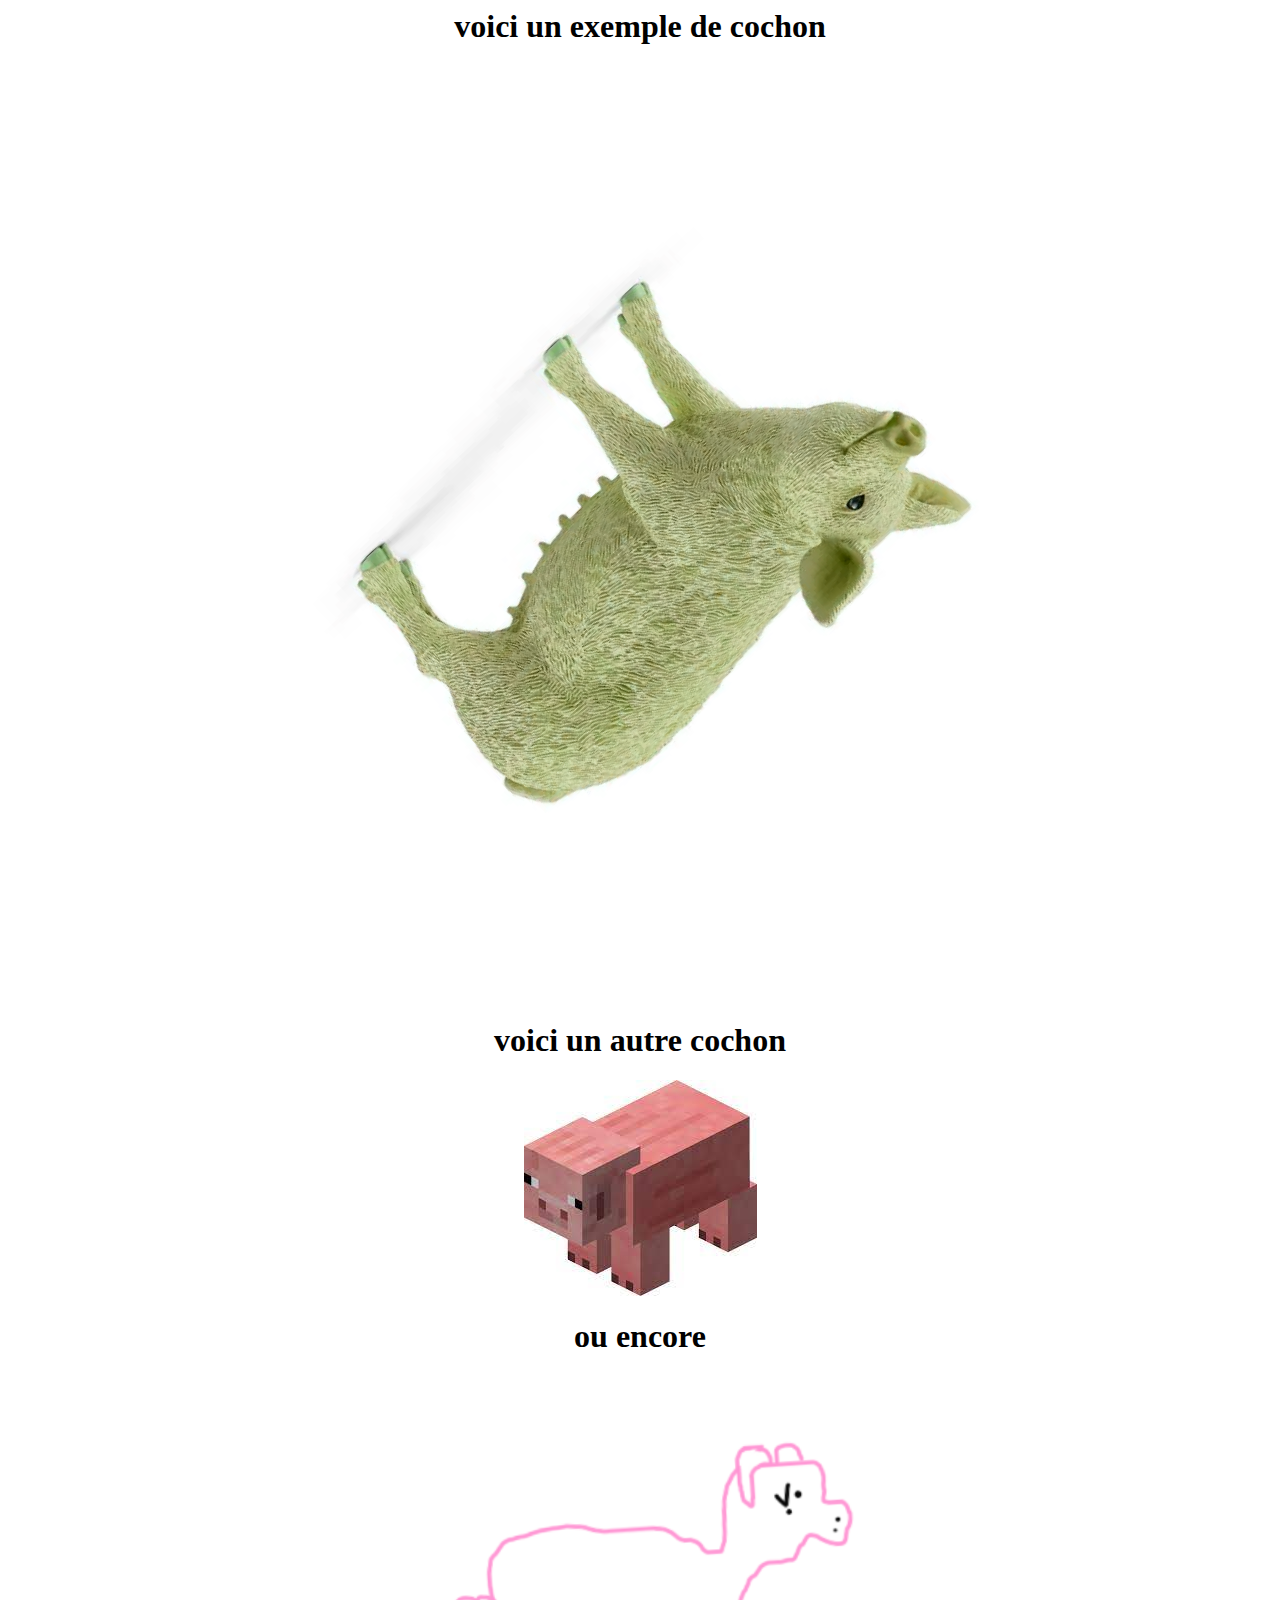
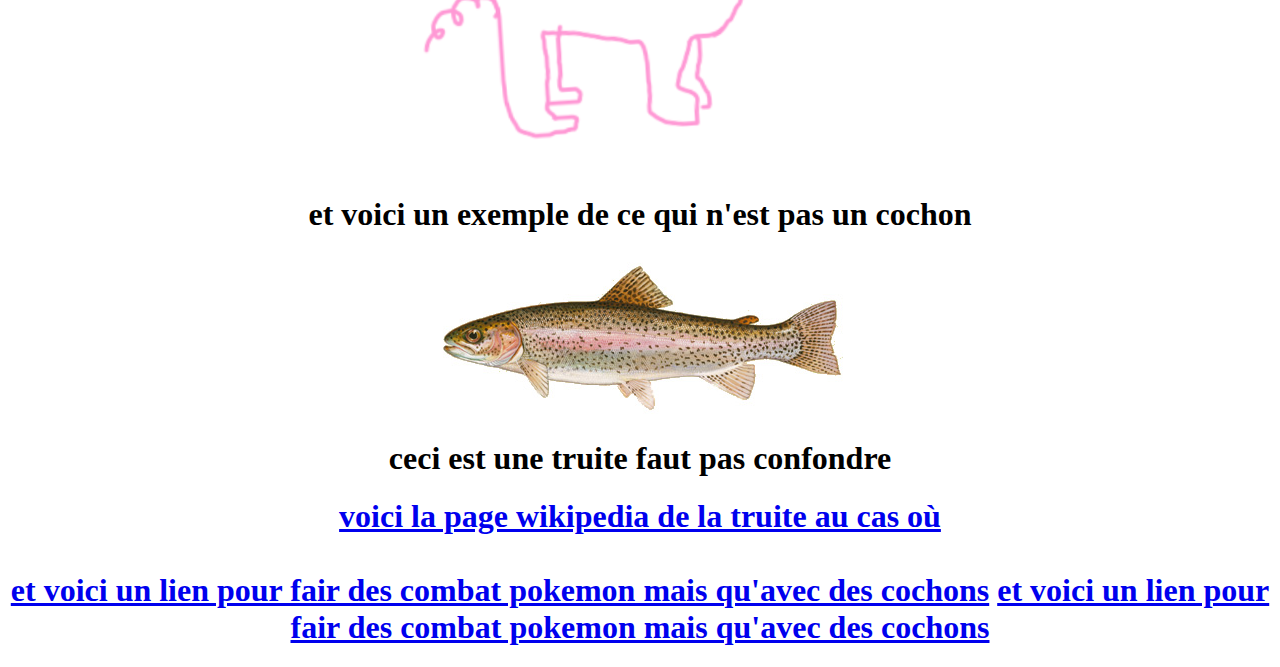
<file: index.html>
<html lang="en">
<head>
    <meta charset="UTF-8">
    <title>LA PAGE 1 EN FAIT</title>
    <script src="js.js"></script>
    <link rel="stylesheet" href="cs.css">
</head>
<body>
    <center>
        <h1>voici un exemple de cochon</h1>
        <br><br><br><br><br><br><br>
        <img id="co1"src="lecochonvraie.webp" alt="">
        <br><br><br><br><br><br><br>
        <h1>voici un autre cochon</h1>
        <img id="co2"src="le cochon.jfif" alt="">
        <br>
        <h1>ou encore</h1>
        <img src="lecochoncdessiner.png"  alt="">
        <br>
        <h1>et voici un exemple de ce qui n'est pas un cochon</h1>
        <img src="truite.jpg" alt="">
        <h1>ceci est une truite faut pas confondre</h1>
        <h1>
        <a href="https://fr.wikipedia.org/wiki/Truite">voici la page wikipedia de la truite au cas où</a>   
        <br>
        <br>
        <a href="choose.html">et voici un lien pour fair des combat pokemon mais qu'avec des cochons</a>
        <a href="shavayan/shavayan.html">et voici un lien pour fair des combat pokemon mais qu'avec des cochons</a>
        </h1>

    </center>
    
</body>
</html>
</file>
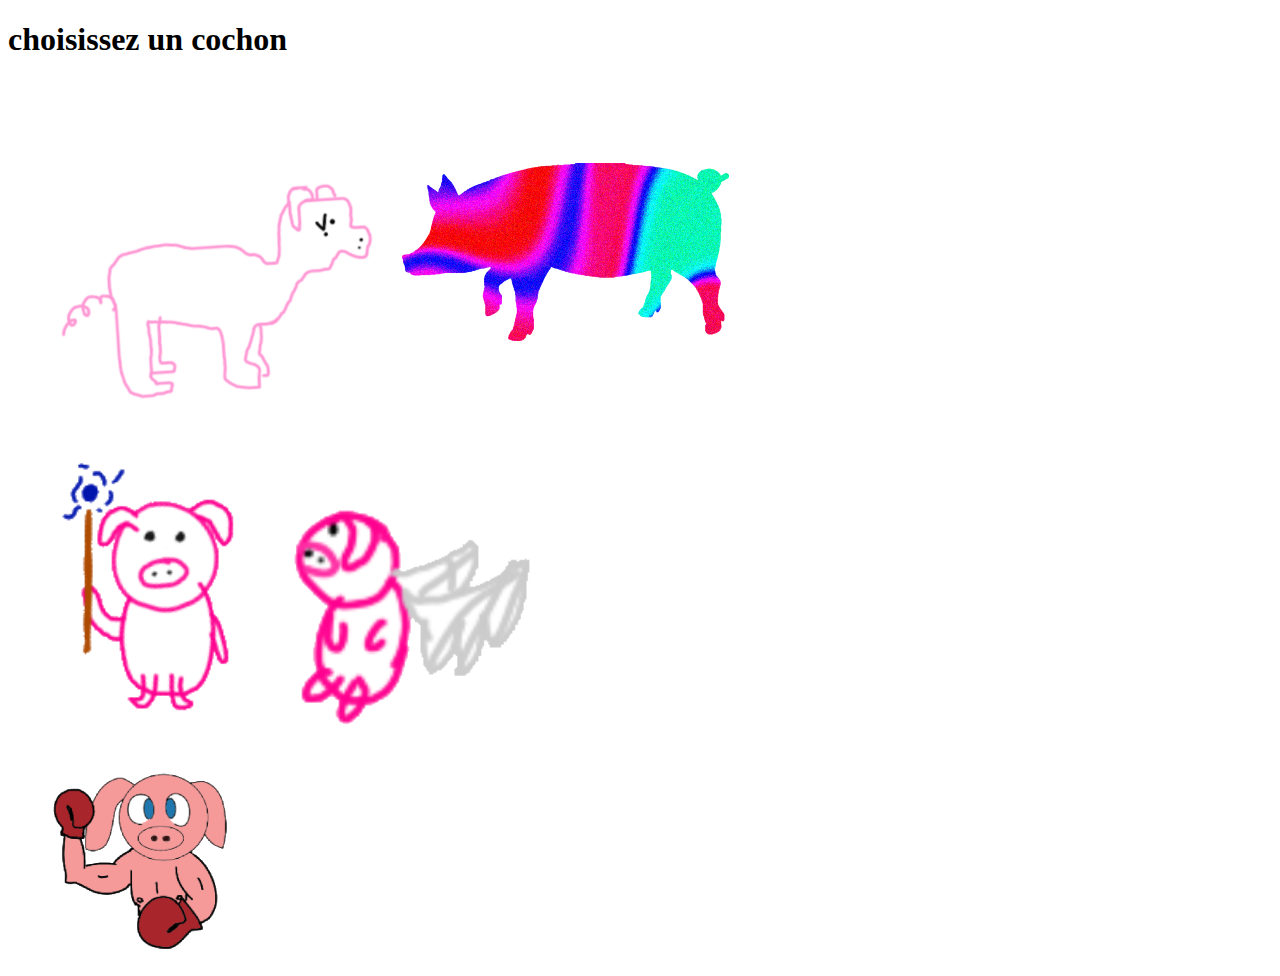
<file: choose.html>
<!DOCTYPE html>
<html lang="en">
<head>
    <meta charset="UTF-8">
    <title>Document</title>
    <link rel="stylesheet" href="style.css">
    <script src="choose.js"></script>
</head>
<body>
    <h1>choisissez un cochon</h1>
    <div class="images">
        <li>
            <ul> <img id="normal" src="lecochoncdessiner.png"  alt="" onclick="choose('1')">  
                <img id="psy" src="psycochon.png"  alt="" onclick="choose('2')">  </ul>
            <ul>
                <img id="fée" src="cochon_fee.png"  alt="" onclick="choose('3')">  
                <img id="vol" src="cochon_vol.png"  alt="" onclick="choose('4')">  
            </ul>
            <ul>
                <img id="combat" src="cochons/upperchon.png" alt="" onclick="choose('5')">
            </ul>
        </li>
 
  
</div>
</body>
</html>
</file>
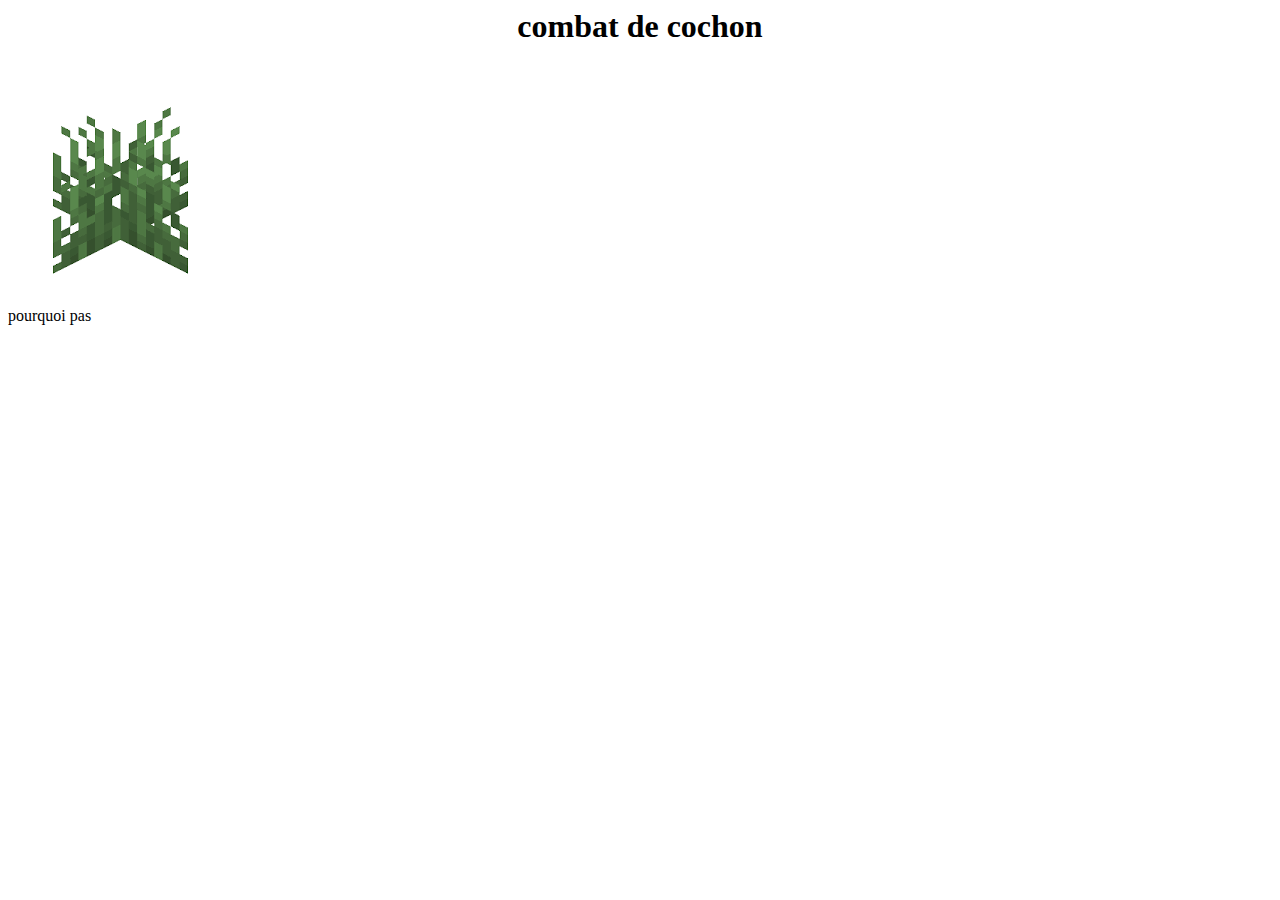
<file: ministercochon.html>
<html lang="en">
<head>
    <meta charset="UTF-8">
    <title>Document</title>
    <script src="js.js"></script>
    <link rel="stylesheet" href="style.css">
</head>
<body onload="getvar()">
    <center><h1>combat de cochon</h1></center>
    <img id="player1" src="herb.png" alt="">
    <p id="pv1">pourquoi pas</p>
</body>
</html>
</file>
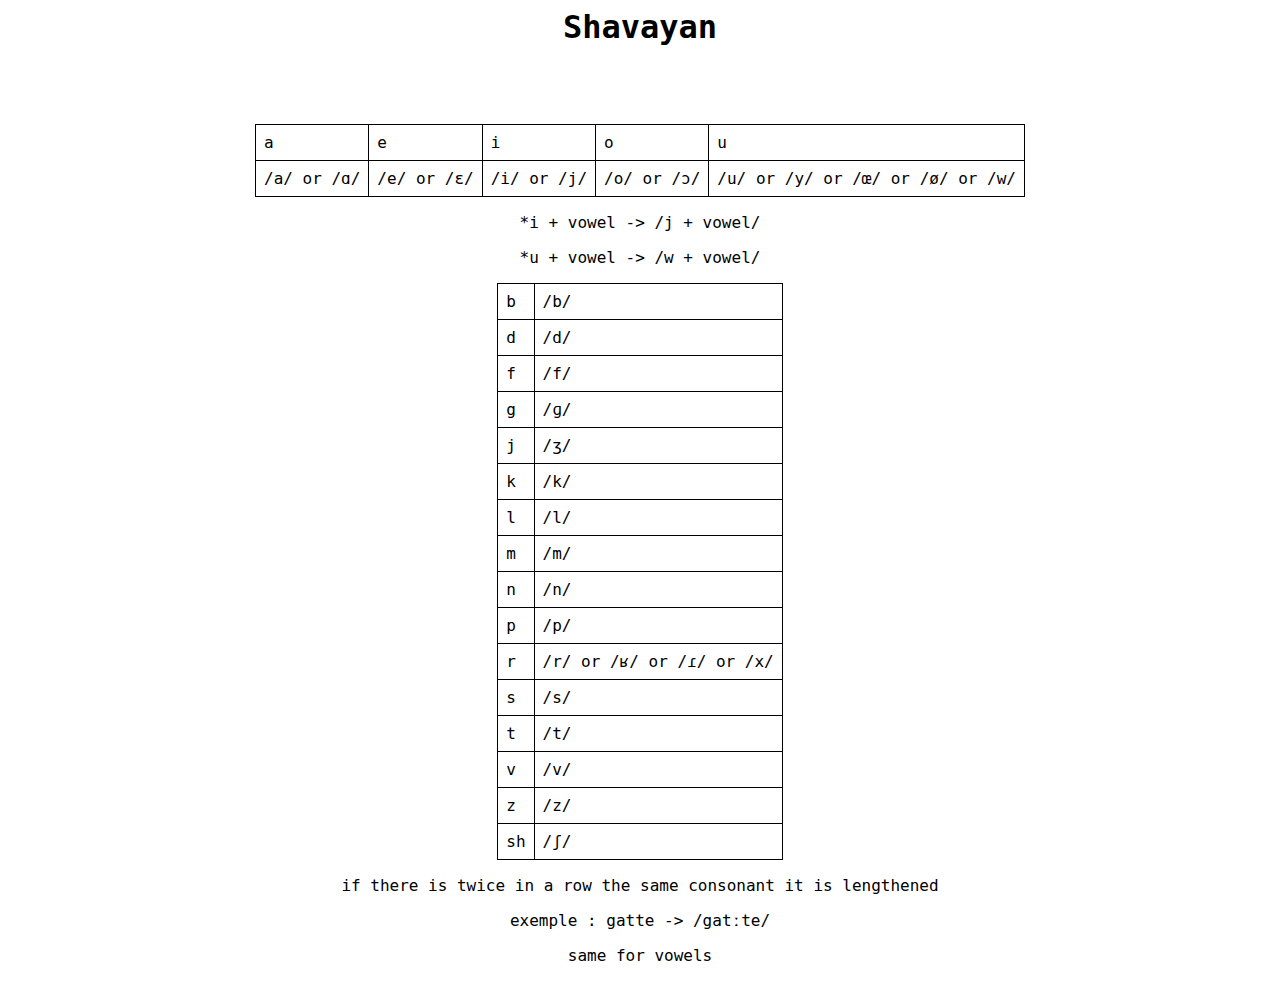
<file: shavayan/shavayan.html>
<html lang="en">
<head>
    <meta charset="UTF-8">
    <title>shavayan</title>
    <script src="shavayan.js"></script>
    <link rel="stylesheet" href="cs.css">
</head>
    <body onload="load();">

        <h1 id = "title">Shavayan</h1>
        <br><br><br>
        <div id = "tab">
            <table>
                  <tr>
                    <td>a</td>
                    <td>e</td>
                    <td>i</td>
                    <td>o</td>
                    <td>u</td>
                  </tr>
                  <tr>
                    <td>/a/ or /ɑ/</td>
                    <td>/e/ or /ɛ/</td>
                    <td>/i/ or /j/</td>
                    <td>/o/ or /ɔ/</td>
                    <td>/u/ or /y/ or /œ/ or /ø/ or /w/</td>
                  </tr>
            </table>
        </div>
        <p id = "center">*i + vowel -> /j + vowel/</p>
        <p id = "center">*u + vowel -> /w + vowel/</p>
        <div id = "tab">
          <table>
                <tr>
                  <td>b</td>
                  <td>/b/</td>
                </tr>
                <tr>
                  <td>d</td>
                  <td>/d/</td>
                </tr>
                <tr>
                  <td>f</td>
                  <td>/f/</td>
                </tr>
                <tr>
                  <td>g</td>
                  <td>/ɡ/</td>
                </tr>
                <tr>
                  <td>j</td>
                  <td>/ʒ/</td>
                </tr>
                <tr>
                  <td>k</td>
                  <td>/k/</td>
                </tr>
                <tr>
                  <td>l</td>
                  <td>/l/</td>
                </tr>
                <tr>
                  <td>m</td>
                  <td>/m/</td>
                </tr>
                <tr>
                  <td>n</td>
                  <td>/n/</td>
                </tr>
                <tr>
                  <td>p</td>
                  <td>/p/</td>
                </tr>
                <tr>
                  <td>r</td>
                  <td>/r/ or /ʁ/ or /ɾ/ or /x/</td>
                </tr>
                <tr>
                  <td>s</td>
                  <td>/s/</td>
                </tr>
                <tr>
                  <td>t</td>
                  <td>/t/</td>
                </tr>
                <tr>
                  <td>v</td>
                  <td>/v/</td>
                </tr>
                <tr>
                  <td>z</td>
                  <td>/z/</td>
                </tr>
                <tr>
                  <td>sh</td>
                  <td>/ʃ/</td>
                </tr>
          </table>
        </div>
        <p id = "center">if there is twice in a row the same consonant it is lengthened</p>
        <p id = "center">exemple : gatte -> /gatːte/</p>
        <p id = "center">same for vowels</p>
    </body>
</html>
</file>
<file: cs.css>
#co1{
    transform: rotate(137deg);
    filter: hue-rotate(67deg);
}
</file>
<file: style.css>
h1{
    font-family: 'comic sans ms';
}


#c2{
    transform: translate(100%,0%);
}



#normal{
    width: 340px;
    height: auto;
}
#fée{
    width: 220px;
    height: auto;
}

#vol{
    width:270px;
    height: auto;
}
#combat{
    width:200px;
    height:auto;
}
</file>
<file: shavayan/cs.css>
#title {
  text-align: center;
  display: flex;
  justify-content: center; 
  align-items: center; 
}

#tab{
  text-align: center;
  display: flex;
  justify-content: center; 
  align-items: center; 
}

#tab table{
  border-collapse: collapse;
}
#tab td{
  border: 1px solid black;
  padding: 8px;
}

#center{
  text-align: center;
  display: flex;
  justify-content: center; 
  align-items: center; 
}

body {
  font-family:'Droid Sans Mono', 'monospace', monospace;
}
</file>
